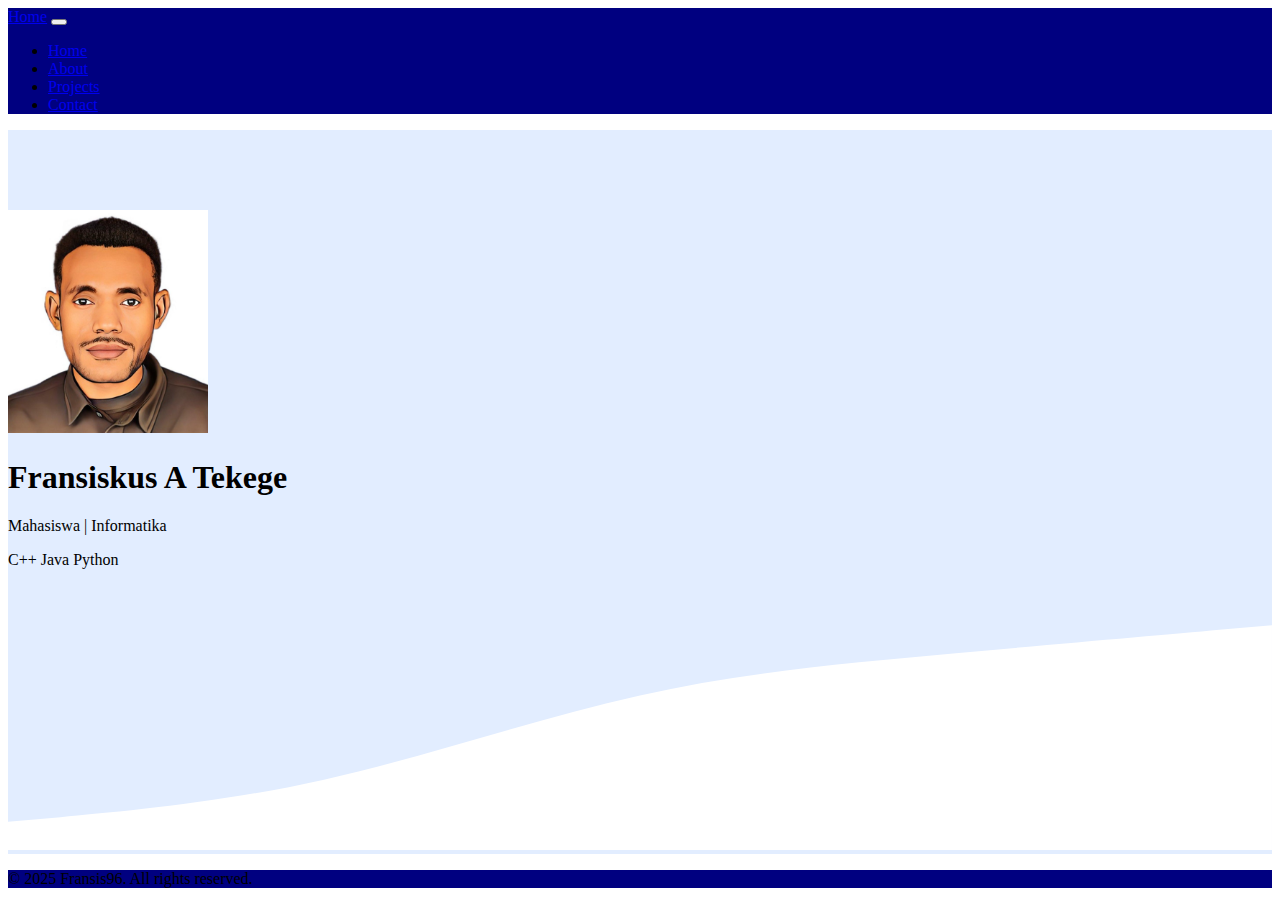
<file: index.html>
<!doctype html>
<html lang="en">
  <head>
    <!-- Required meta tags -->
    <meta charset="utf-8" />
    <meta name="viewport" content="width=device-width, initial-scale=1" />

    <!-- Bootstrap CSS -->
    <link
      href="https://cdn.jsdelivr.net/npm/bootstrap@5.0.2/dist/css/bootstrap.min.css"
      rel="stylesheet"
      integrity="sha384-EVSTQN3/azprG1Anm3QDgpJLIm9Nao0Yz1ztcQTwFspd3yD65VohhpuuCOmLASjC"
      crossorigin="anonymous"
    />
    <!-- tes css -->
    <link rel="stylesheet" href="style.css">
    <title>Home</title>
  </head>
  <body>
    <nav class="navbar navbar-expand-lg navbar-dark shadow-sm fixed-top" style="background-color: navy;">
      <div class="container">
        <a class="navbar-brand" href="#">Home</a>
        <button
          class="navbar-toggler"
          type="button"
          data-bs-toggle="collapse"
          data-bs-target="#navbarNav"
          aria-controls="navbarNav"
          aria-expanded="false"
          aria-label="Toggle navigation"
        >
          <span class="navbar-toggler-icon"></span>
        </button>
        <div class="collapse navbar-collapse" id="navbarNav">
          <ul class="navbar-nav ms-auto">
            <li class="nav-item">
              <a class="nav-link active" aria-current="page" href="index.html">Home</a>
            </li>
            <li class="nav-item">
              <a class="nav-link" href="about.html">About</a>
            </li>
            <li class="nav-item">
              <a class="nav-link" href="proyek.html">Projects</a>
            </li>
            <li class="nav-item">
              <a class="nav-link" href="kontak.html">Contact</a>
            </li>
          </ul>
        </div>
      </div>
    </nav>

    <!-- jumbotron -->
    <section class="jumbotron text-center">
      <img src="img/profile.png" alt="profile" width="200" class="rounded-circle img-thumbnail">
      <h1 class="display-4">Fransiskus A Tekege</h1>
      <p class="lead">
        Mahasiswa | Informatika
      </p>
      <!-- Tambahan badge -->
      <div class="d-flex flex-wrap justify-content-center gap-2 mt-3">
        <span class="badge bg-dark">C++</span>
        <span class="badge bg-primary">Java</span>
        <span class="badge bg-warning text-dark">Python</span>
      </div>

      <svg xmlns="http://www.w3.org/2000/svg" viewBox="0 0 1440 320"><path fill="#ffffff" fill-opacity="1" d="M0,288L60,282.7C120,277,240,267,360,240C480,213,600,171,720,144C840,117,960,107,1080,96C1200,85,1320,75,1380,69.3L1440,64L1440,320L1380,320C1320,320,1200,320,1080,320C960,320,840,320,720,320C600,320,480,320,360,320C240,320,120,320,60,320L0,320Z"></path></svg>
    </section>

    <!-- Footer -->
    <footer class="text-white text-center py-3" style="background-color: navy;">
      <p class="mb-0">&copy; 2025 Fransis96. All rights reserved.</p>
    </footer>


    <!-- Option 1: Bootstrap Bundle with Popper -->
    <script
      src="https://cdn.jsdelivr.net/npm/bootstrap@5.0.2/dist/js/bootstrap.bundle.min.js"
      integrity="sha384-MrcW6ZMFYlzcLA8Nl+NtUVF0sA7MsXsP1UyJoMp4YLEuNSfAP+JcXn/tWtIaxVXM"
      crossorigin="anonymous"
    ></script>
  </body>
</html>
</file>
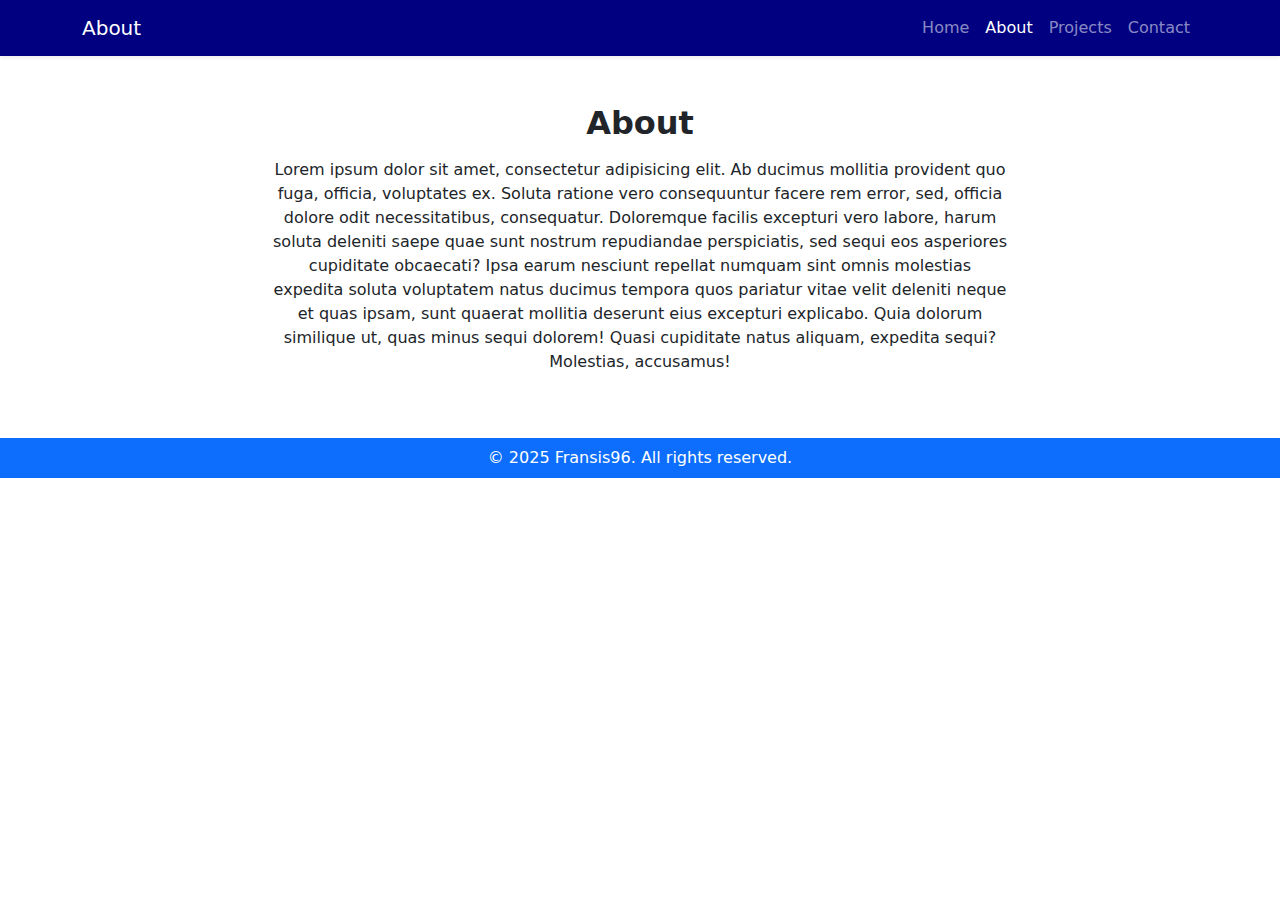
<file: about.html>
<!doctype html>
<html lang="en">
  <head>
    <meta charset="utf-8" />
    <meta name="viewport" content="width=device-width, initial-scale=1" />
    <title>About</title>

    <!-- Bootstrap CSS -->
    <link
      href="https://cdn.jsdelivr.net/npm/bootstrap@5.0.2/dist/css/bootstrap.min.css"
      rel="stylesheet"
    />
    <link rel="stylesheet" href="style.css" />
  </head>
  <body>
    <!-- Navbar -->
    <nav
      class="navbar navbar-expand-lg navbar-dark shadow-sm"
      style="background-color: navy"
    >
      <div class="container">
        <a class="navbar-brand" href="about.html">About</a>
        <button
          class="navbar-toggler"
          type="button"
          data-bs-toggle="collapse"
          data-bs-target="#navbarNav"
          aria-controls="navbarNav"
          aria-expanded="false"
          aria-label="Toggle navigation"
        >
          <span class="navbar-toggler-icon"></span>
        </button>
        <div class="collapse navbar-collapse" id="navbarNav">
          <ul class="navbar-nav ms-auto">
            <li class="nav-item">
              <a class="nav-link" href="index.html">Home</a>
            </li>
            <li class="nav-item">
              <a class="nav-link active" aria-current="page" href="about.html"
                >About</a
              >
            </li>
            <li class="nav-item">
              <a class="nav-link" href="proyek.html">Projects</a>
            </li>
            <li class="nav-item">
              <a class="nav-link" href="kontak.html">Contact</a>
            </li>
          </ul>
        </div>
      </div>
    </nav>

    <!-- About Content -->
    <section class="container py-5">
      <div class="row justify-content-center">
        <div class="col-md-8 text-center">
          <h2 class="fw-bold">About</h2>
          <p class="mt-3">
            Lorem ipsum dolor sit amet, consectetur adipisicing elit. Ab ducimus mollitia provident quo fuga, officia, voluptates ex. Soluta ratione vero consequuntur facere rem error, sed, officia dolore odit necessitatibus, consequatur. Doloremque facilis excepturi vero labore, harum soluta deleniti saepe quae sunt nostrum repudiandae perspiciatis, sed sequi eos asperiores cupiditate obcaecati? Ipsa earum nesciunt repellat numquam sint omnis molestias expedita soluta voluptatem natus ducimus tempora quos pariatur vitae velit deleniti neque et quas ipsam, sunt quaerat mollitia deserunt eius excepturi explicabo. Quia dolorum similique ut, quas minus sequi dolorem! Quasi cupiditate natus aliquam, expedita sequi? Molestias, accusamus!
          </p>
        </div>
      </div>
    </section>

    <!-- Footer -->
    <footer class="bg-primary text-white text-center py-2">
      <p class="mb-0">&copy; 2025 Fransis96. All rights reserved.</p>
    </footer>

    <!-- Bootstrap Bundle -->
    <script src="https://cdn.jsdelivr.net/npm/bootstrap@5.0.2/dist/js/bootstrap.bundle.min.js"></script>
  </body>
</html>
</file>
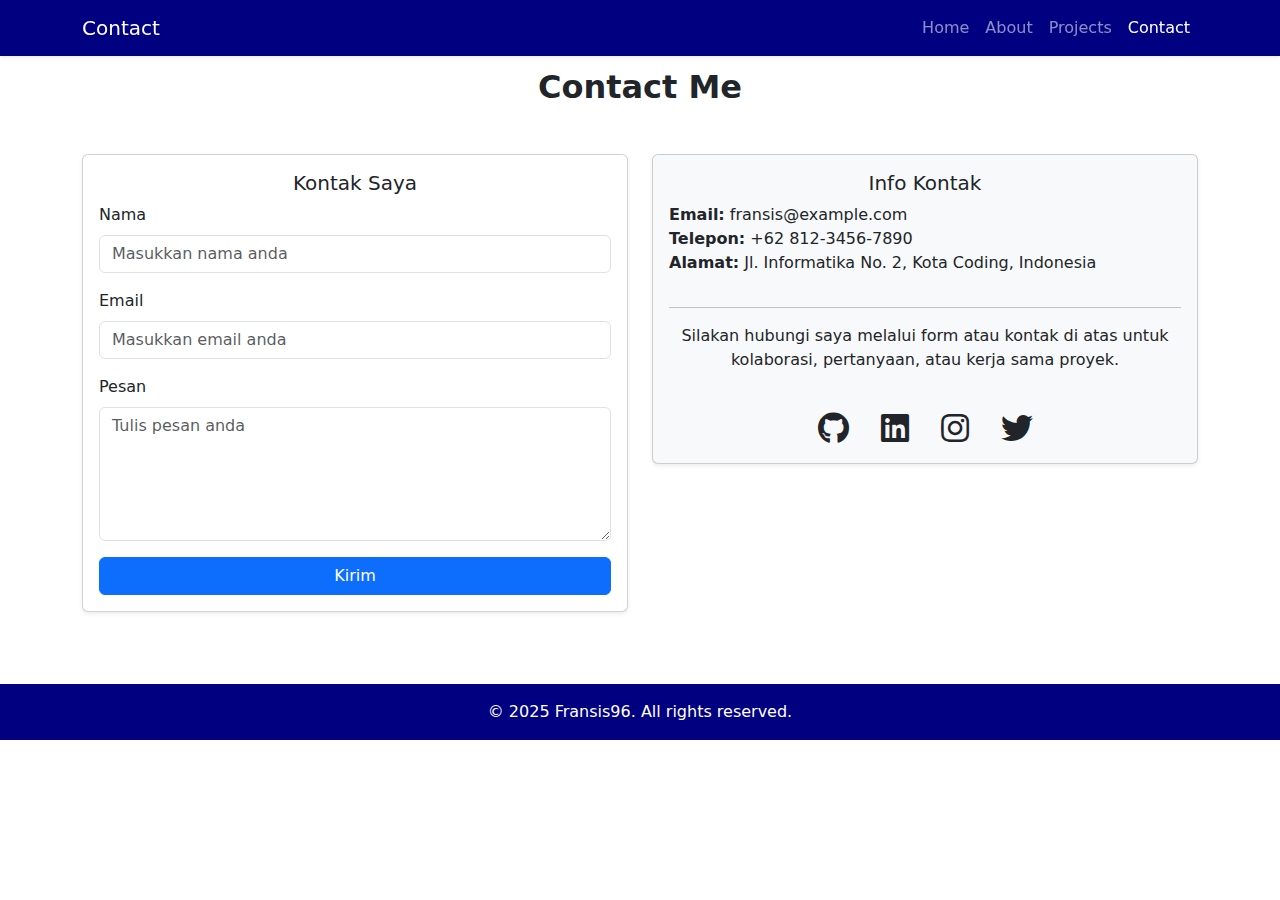
<file: kontak.html>
<!doctype html>
<html lang="en">
  <head>
    <meta charset="utf-8" />
    <meta name="viewport" content="width=device-width, initial-scale=1" />
    <link
      href="https://cdn.jsdelivr.net/npm/bootstrap@5.0.2/dist/css/bootstrap.min.css"
      rel="stylesheet"
    />
    <!-- Font Awesome untuk ikon -->
    <link
      rel="stylesheet"
      href="https://cdnjs.cloudflare.com/ajax/libs/font-awesome/5.15.4/css/all.min.css"
    />
    <!-- tes css -->
    <link rel="stylesheet" href="style.css" />
    <title>Contact</title>
  </head>
  <body>
    <!-- Navbar -->
    <nav class="navbar navbar-expand-lg navbar-dark shadow-sm fixed-top" style="background-color: navy">
      <div class="container">
        <a class="navbar-brand" href="kontak.html">Contact</a>
        <button
          class="navbar-toggler"
          type="button"
          data-bs-toggle="collapse"
          data-bs-target="#navbarNav"
        >
          <span class="navbar-toggler-icon"></span>
        </button>
        <div class="collapse navbar-collapse" id="navbarNav">
          <ul class="navbar-nav ms-auto">
            <li class="nav-item">
              <a class="nav-link" href="index.html">Home</a>
            </li>
            <li class="nav-item">
              <a class="nav-link" href="about.html">About</a>
            </li>
            <li class="nav-item">
              <a class="nav-link" href="proyek.html">Projects</a>
            </li>
            <li class="nav-item">
              <a class="nav-link active" href="kontak.html">Contact</a>
            </li>
          </ul>
        </div>
      </div>
    </nav>

    <!-- Spacer -->
    <div style="padding-top: 20px;"></div>

    <!-- Contact Section -->
    <section class="container py-5">
      <h2 class="text-center mb-5 fw-bold">Contact Me</h2>
      <div class="row">
        <!-- Form -->
        <div class="col-md-6 mb-4">
          <div class="card shadow-sm p-3">
            <h5 class="card-title text-center">Kontak Saya</h5>
            <form>
              <div class="mb-3">
                <label for="name" class="form-label">Nama</label>
                <input
                  type="text"
                  class="form-control"
                  id="name"
                  placeholder="Masukkan nama anda"
                  required
                />
              </div>
              <div class="mb-3">
                <label for="email" class="form-label">Email</label>
                <input
                  type="email"
                  class="form-control"
                  id="email"
                  placeholder="Masukkan email anda"
                  required
                />
              </div>
              <div class="mb-3">
                <label for="message" class="form-label">Pesan</label>
                <textarea
                  class="form-control"
                  id="message"
                  rows="5"
                  placeholder="Tulis pesan anda"
                  required
                ></textarea>
              </div>
              <button type="submit" class="btn btn-primary w-100">Kirim</button>
            </form>
          </div>
        </div>

        <!-- Contact Info -->
        <div class="col-md-6 mb-4">
          <div class="card shadow-sm p-3 bg-light">
            <h5 class="card-title text-center">Info Kontak</h5>
            <ul class="list-unstyled">
              <li><strong>Email:</strong> fransis@example.com</li>
              <li><strong>Telepon:</strong> +62 812-3456-7890</li>
              <li><strong>Alamat:</strong> Jl. Informatika No. 2, Kota Coding, Indonesia</li>
            </ul>
            <hr />
            <p class="text-center">
              Silakan hubungi saya melalui form atau kontak di atas untuk kolaborasi, pertanyaan, atau kerja sama proyek.
            </p>

            <!-- Social Media Icons -->
            <div class="d-flex justify-content-center mt-4">
              <a href="https://github.com/username" class="text-dark mx-3" target="_blank">
                <i class="fab fa-github fa-2x"></i>
              </a>
              <a href="https://www.linkedin.com/in/username" class="text-dark mx-3" target="_blank">
                <i class="fab fa-linkedin fa-2x"></i>
              </a>
              <a href="https://www.instagram.com/username" class="text-dark mx-3" target="_blank">
                <i class="fab fa-instagram fa-2x"></i>
              </a>
              <a href="https://twitter.com/username" class="text-dark mx-3" target="_blank">
                <i class="fab fa-twitter fa-2x"></i>
              </a>
            </div>
          </div>
        </div>
      </div>
    </section>
    <!-- Footer -->
    <footer class="text-white text-center py-3" style="background-color: navy;">
      <p class="mb-0">&copy; 2025 Fransis96. All rights reserved.</p>
    </footer>
    <script src="https://cdn.jsdelivr.net/npm/bootstrap@5.0.2/dist/js/bootstrap.bundle.min.js"></script>
  </body>
</html>
</file>
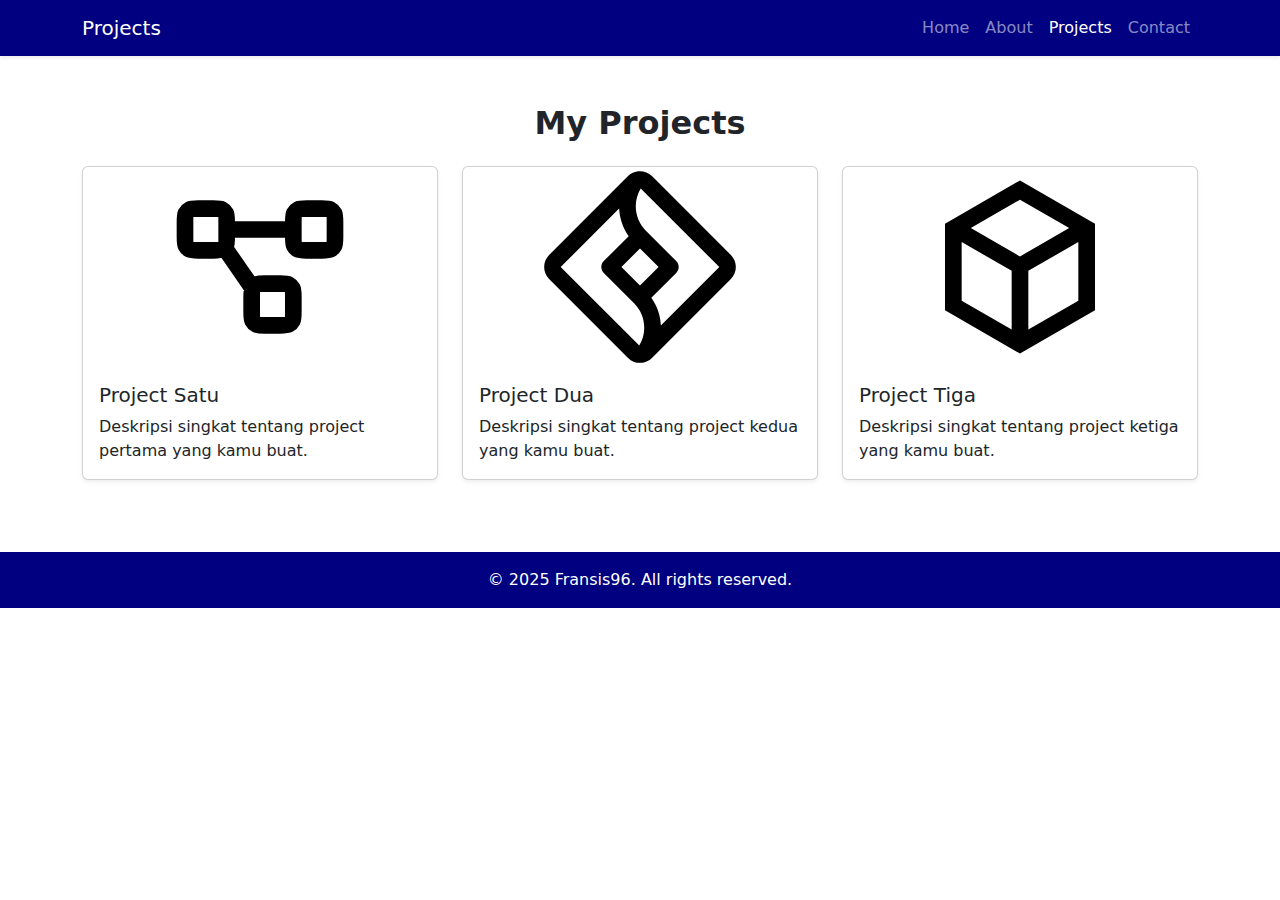
<file: proyek.html>
<!doctype html>
<html lang="en">
  <head>
    <meta charset="utf-8" />
    <meta name="viewport" content="width=device-width, initial-scale=1" />
    <link
      href="https://cdn.jsdelivr.net/npm/bootstrap@5.0.2/dist/css/bootstrap.min.css"
      rel="stylesheet"
    />
    <!-- tes css -->
    <link rel="stylesheet" href="style.css">
    <title>Projects</title>
  </head>
  <body>
    <nav class="navbar navbar-expand-lg navbar-dark shadow-sm" style="background-color: navy;">
      <div class="container">
        <a class="navbar-brand" href="proyek.html">Projects</a>
        <button class="navbar-toggler" type="button" data-bs-toggle="collapse" data-bs-target="#navbarNav">
          <span class="navbar-toggler-icon"></span>
        </button>
        <div class="collapse navbar-collapse" id="navbarNav">
          <ul class="navbar-nav ms-auto">
            <li class="nav-item"><a class="nav-link" href="index.html">Home</a></li>
            <li class="nav-item"><a class="nav-link" href="about.html">About</a></li>
            <li class="nav-item"><a class="nav-link active" href="proyek.html">Projects</a></li>
            <li class="nav-item"><a class="nav-link" href="kontak.html">Contact</a></li>
          </ul>
        </div>
      </div>
    </nav>

    <!-- Projects -->
    <section class="container py-5">
      <h2 class="text-center mb-4 fw-bold">My Projects</h2>
      <div class="row">
        <!-- Project 1 -->
        <div class="col-md-4 mb-4">
          <div class="card shadow-sm h-100">
            <img src="img/proyek1.svg" class="card-img-top project-img" alt="Project 1" />
            <div class="card-body">
              <h5 class="card-title">Project Satu</h5>
              <p class="card-text">Deskripsi singkat tentang project pertama yang kamu buat.</p>
            </div>
          </div>
        </div>

        <!-- Project 2 -->
        <div class="col-md-4 mb-4">
          <div class="card shadow-sm h-100">
            <img src="img/proyek2.svg" class="img-fluid project-img" alt="Project 1" />
            <div class="card-body">
              <h5 class="card-title">Project Dua</h5>
              <p class="card-text">Deskripsi singkat tentang project kedua yang kamu buat.</p>
            </div>
          </div>
        </div>

        <!-- Project 3 -->
        <div class="col-md-4 mb-4">
          <div class="card shadow-sm h-100">
            <img src="img/proyek3.svg" class="card-img-top project-img" alt="Project 3" />
            <div class="card-body">
              <h5 class="card-title">Project Tiga</h5>
              <p class="card-text">Deskripsi singkat tentang project ketiga yang kamu buat.</p>
            </div>
          </div>
        </div>
      </div>
    </section>

    <!-- Footer -->
    <footer class="text-white text-center py-3" style="background-color: navy;">
      <p class="mb-0">&copy; 2025 Fransis96. All rights reserved.</p>
    </footer>
    <script
      src="https://cdn.jsdelivr.net/npm/bootstrap@5.0.2/dist/js/bootstrap.bundle.min.js"
    ></script>
  </body>
</html>
</file>
<file: style.css>
.jumbotron {
  padding-top: 5rem;
  background-color: #e2edff;
}

.project-img {
  max-height: 200px;
  object-fit: contain;
}

@media (max-width: 576px) {
  .project-img {
    max-height: 120px;
  }
}
</file>
